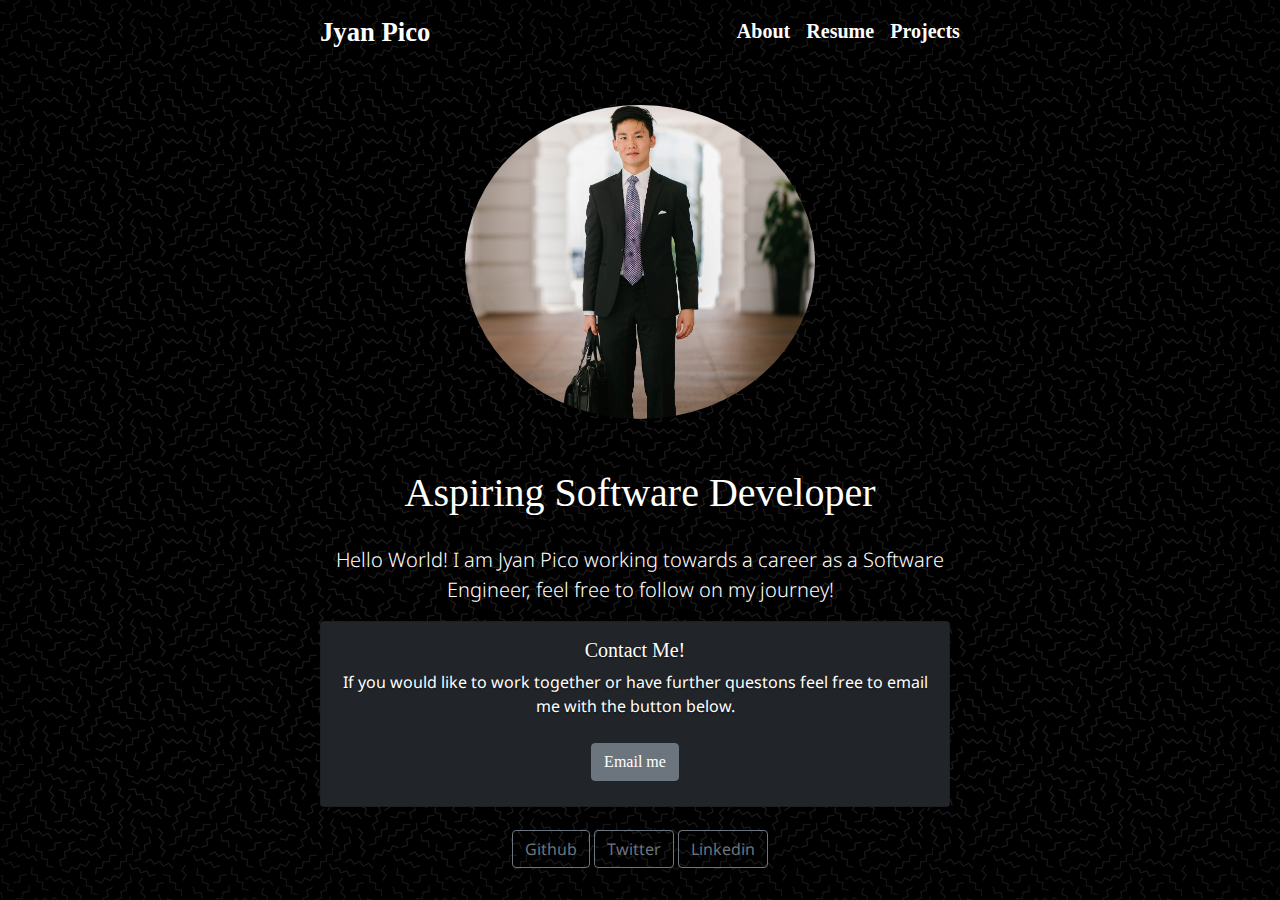
<file: docs/index.html>
<!--top template-->
<!doctype html>
<html lang="en" class="h-100">
  <head>
    <meta charset="utf-8">
    <meta name="viewport" content="width=device-width, initial-scale=1">
    <title>About me</title>
    <link href="css/bootstrap.min.css" rel="stylesheet">
    <link rel="stylesheet" href="https://use.fontawesome.com/releases/v5.0.11/css/all.css" integrity="sha384-p2jx59pefphTFIpeqCcISO9MdVfIm4pNnsL08A6v5vaQc4owkQqxMV8kg4Yvhaw/" crossorigin="anonymous">
    <link rel="canonical" href="https://getbootstrap.com/docs/5.0/examples/cover/">
    <link rel="preconnect" href="https://fonts.googleapis.com">
    <link rel="preconnect" href="https://fonts.gstatic.com" crossorigin>
    <link href="https://fonts.googleapis.com/css2?family=Noto+Sans&family=Ubuntu:ital,wght@1,300&display=swap" rel="stylesheet">
    <link href="css/cover.css" rel="stylesheet">
  </head>
  <body class="d-flex h-100 text-center text-white bg-dark">
    
<div class="cover-container d-flex w-100 h-100 p-3 mx-auto flex-column">
  <header class="mb-auto">
    <div>
      <h3 class="float-md-start mb-0">Jyan Pico</h3>
      <nav class="nav nav-masthead justify-content-center float-md-end">
        <a class="nav-link" href="index.html"><i class="fas fa-fw fa-user"></i>About</a>
        <a class="nav-link" href="resume.html"><i class="fas fa-fw fa-clipboard-list"></i>Resume</a>
        <a class="nav-link" href="projects.html"><i class="fas fa-fw fa-trophy"></i>Projects</a>
      </nav>
    </div>
  </header>

<!-- Content Placeholder-->
<main class="px-3">
  <img src="assets/imgs/stock-asian-man.jpeg" class="img-fluid" />
  <h1>Aspiring Software Developer</h1>
  <p class="lead">Hello World! I am Jyan Pico working towards a career as a Software Engineer, feel free to follow on my journey!</p>
  <p class="lead">
  </p>
</main>


<div class="card text-white bg-dark bg-gradient mb-3" style="max-width: 630px;">
<div class="card-body">
  <h5 class="card-title">Contact Me!</h5>
  <p class="card-text">If you would like to work together or have further questons feel free to email me with the button below.</p>
  <a href="mailto:picojyan@gmail.com" class="btn btn-lg">
    <button type="button" class="btn btn-secondary"> Email me</button>
</a>

</div>
</div>

<!-- Bottom Template-->
<footer class="mt-auto text-white-50">
    <div class="media-buttons">
      <p>
        <a href="https://github.com" class="btn btn-outline-secondary"><i class="fab fa-github"></i> Github</a>
          <a href="https://twitter.com/home" class="btn btn-outline-secondary"><i class="fab fa-twitter"></i> Twitter</a>
          <a href="https://www.linkedin.com/" class="btn btn-outline-secondary"><i class="fab fa-linkedin"></i>Linkedin</a>
      </p>
  </div>
</div>

  </footer>
</div>


    
  </body>
</html>
</file>
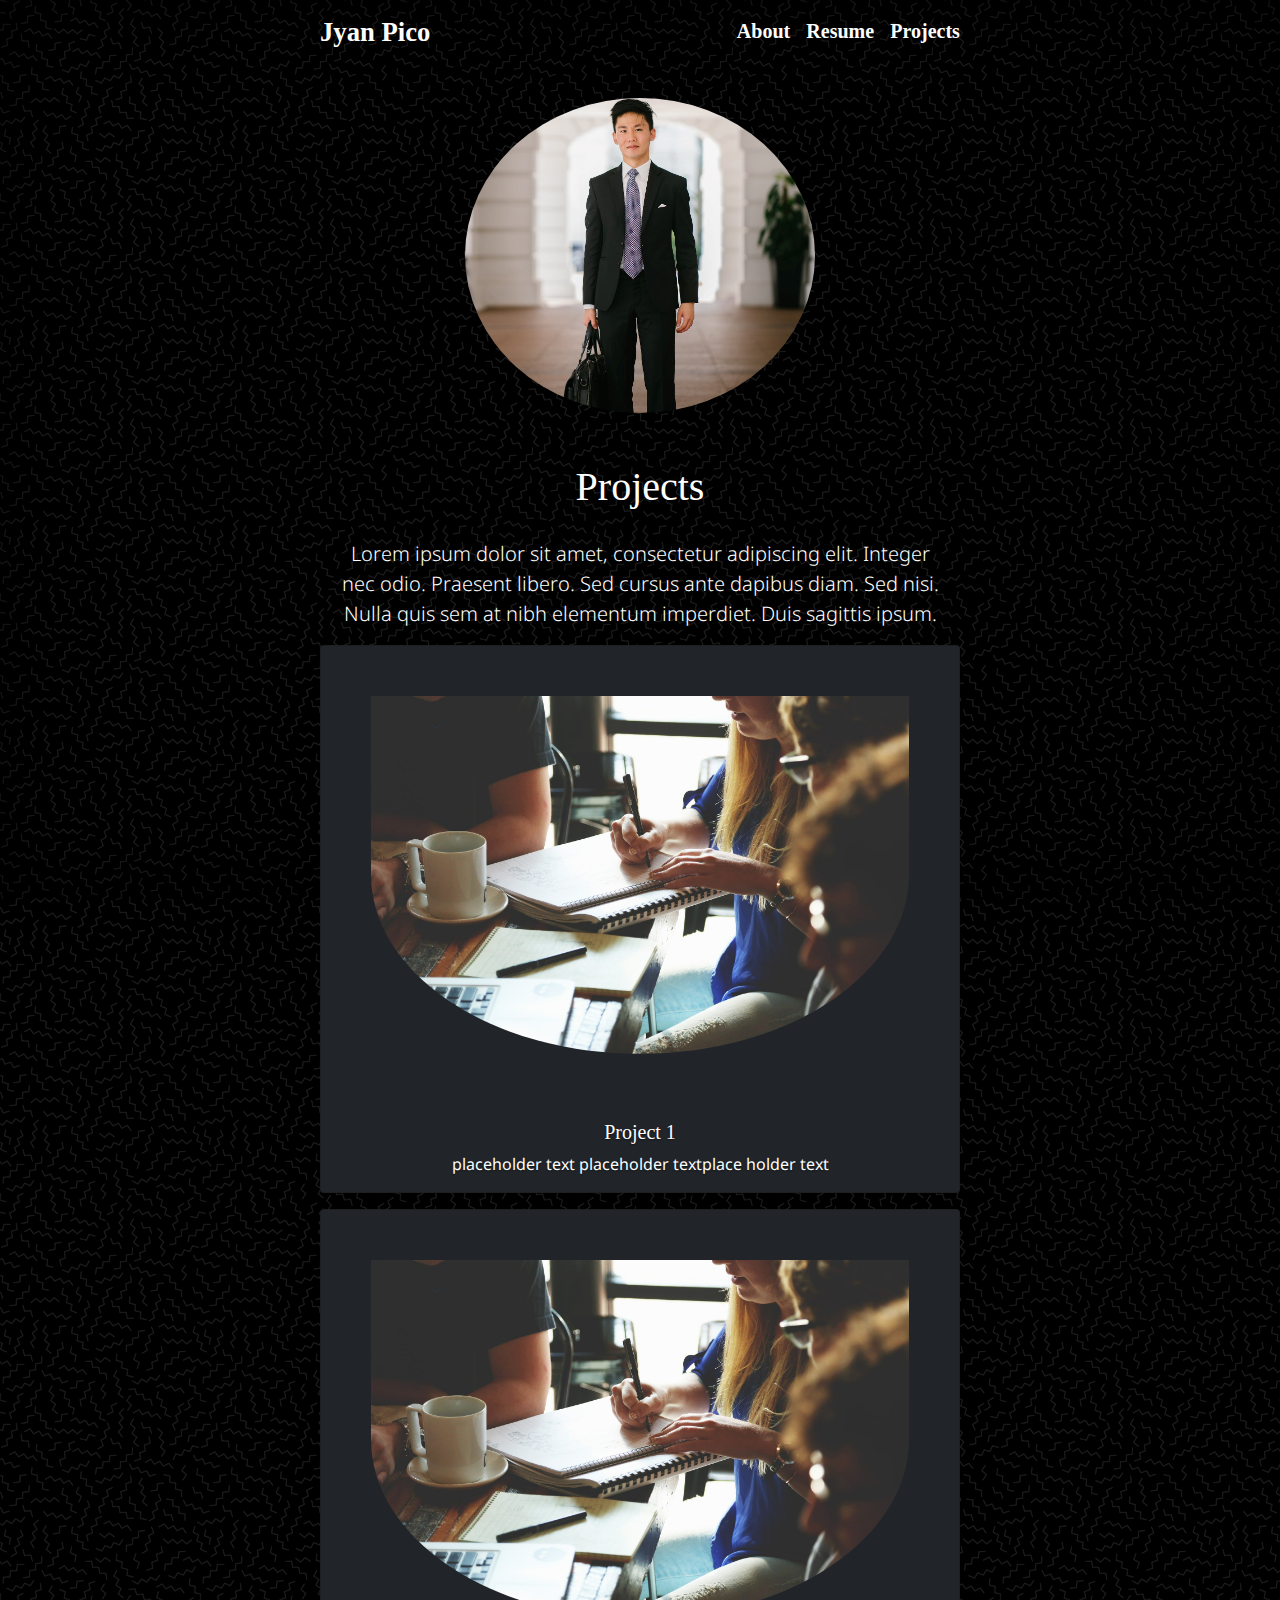
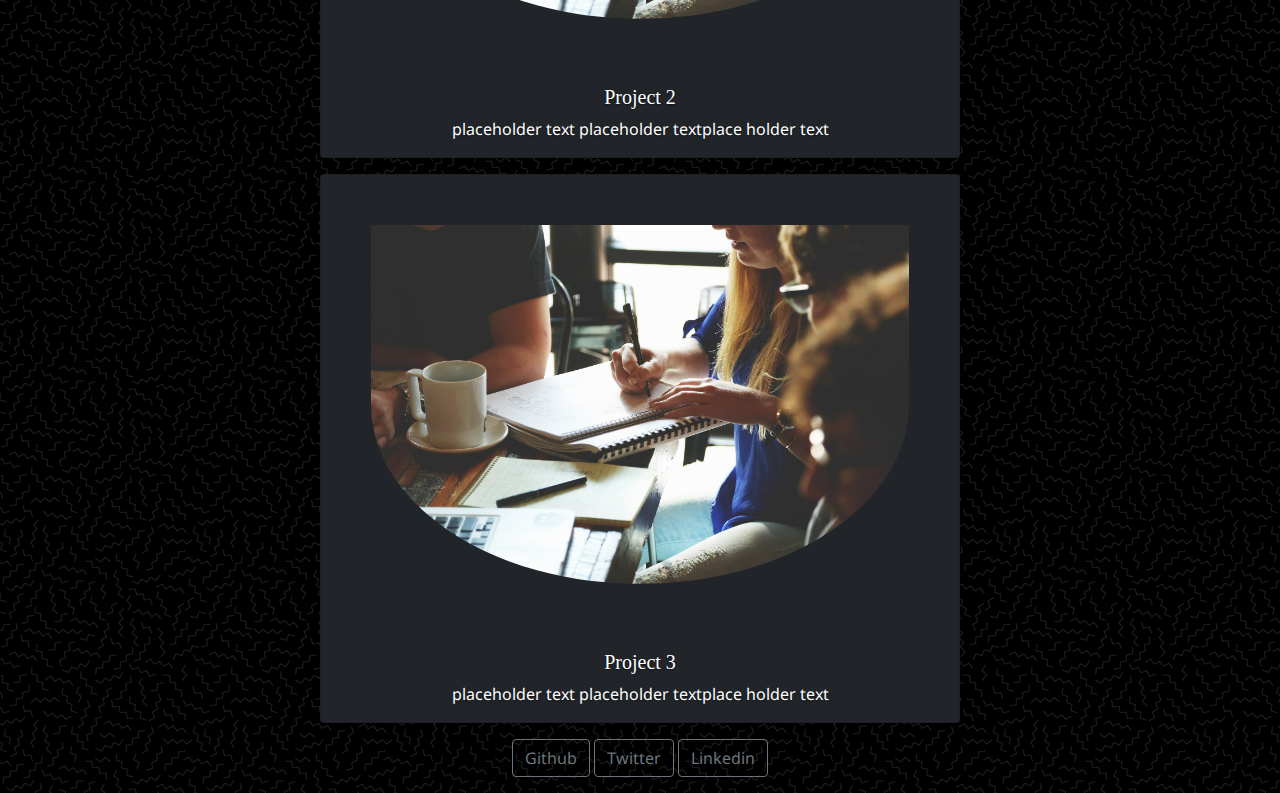
<file: docs/projects.html>
<!--top template-->
<!doctype html>
<html lang="en" class="h-100">
  <head>
    <meta charset="utf-8">
    <meta name="viewport" content="width=device-width, initial-scale=1">
    <title>My Projects</title>
    <link href="css/bootstrap.min.css" rel="stylesheet">
    <link rel="stylesheet" href="https://use.fontawesome.com/releases/v5.0.11/css/all.css" integrity="sha384-p2jx59pefphTFIpeqCcISO9MdVfIm4pNnsL08A6v5vaQc4owkQqxMV8kg4Yvhaw/" crossorigin="anonymous">
    <link rel="canonical" href="https://getbootstrap.com/docs/5.0/examples/cover/">
    <link rel="preconnect" href="https://fonts.googleapis.com">
    <link rel="preconnect" href="https://fonts.gstatic.com" crossorigin>
    <link href="https://fonts.googleapis.com/css2?family=Noto+Sans&family=Ubuntu:ital,wght@1,300&display=swap" rel="stylesheet">
    <link href="css/cover.css" rel="stylesheet">
  </head>
  <body class="d-flex h-100 text-center text-white bg-dark">
    
<div class="cover-container d-flex w-100 h-100 p-3 mx-auto flex-column">
  <header class="mb-auto">
    <div>
      <h3 class="float-md-start mb-0">Jyan Pico</h3>
      <nav class="nav nav-masthead justify-content-center float-md-end">
        <a class="nav-link" href="index.html"><i class="fas fa-fw fa-user"></i>About</a>
        <a class="nav-link" href="resume.html"><i class="fas fa-fw fa-clipboard-list"></i>Resume</a>
        <a class="nav-link" href="projects.html"><i class="fas fa-fw fa-trophy"></i>Projects</a>
      </nav>
    </div>
  </header>

<!-- Content Placeholder-->
<main class="px-3">
  <img src="assets/imgs/stock-asian-man.jpeg" class="img-fluid" />
  <h1>Projects</h1>
  <p class="lead">Lorem ipsum dolor sit amet, consectetur adipiscing elit. Integer nec odio. Praesent libero. Sed cursus ante dapibus diam. Sed nisi. Nulla quis sem at nibh elementum imperdiet. Duis sagittis ipsum.</p>
  <p class="lead">
  </p>
</main>

<div class="card-deck ">
  <div class="card text-white bg-dark bg-gradient mb-3">
    <img class="card-img-top" src="./assets/imgs/startup-594090_1920.jpg">
    <div class="card-body">
      <h5 class="card-title">Project 1 </h5>
      <p class="card-text">placeholder text placeholder textplace holder text</p>
    </div>
  </div>
  <div class="card text-white bg-dark bg-gradient mb-3">
    <img class="card-img-top" src="./assets/imgs/startup-594090_1920.jpg">
    <div class="card-body">
      <h5 class="card-title">Project 2</h5>
      <p class="card-text">placeholder text placeholder textplace holder text</p>
    </div>
  </div>
  <div class="card text-white bg-dark bg-gradient mb-3">
    <img class="card-img-top" src="./assets/imgs/startup-594090_1920.jpg">
    <div class="card-body">
      <h5 class="card-title">Project 3</h5>
      <p class="card-text">placeholder text placeholder textplace holder text</p>
    </div>
  </div>
</div>
<footer class="mt-auto text-white-50">
  <div class="media-buttons">

<!-- Bottom Template-->
<footer class="mt-auto text-white-50">
    <div class="media-buttons">
      <p>
        <a href="https://github.com" class="btn btn-outline-secondary"><i class="fab fa-github"></i> Github</a>
          <a href="https://twitter.com/home" class="btn btn-outline-secondary"><i class="fab fa-twitter"></i> Twitter</a>
          <a href="https://www.linkedin.com/" class="btn btn-outline-secondary"><i class="fab fa-linkedin"></i>Linkedin</a>
      </p>
  </div>
</div>

  </footer>
</div>


    
  </body>
</html>
</file>
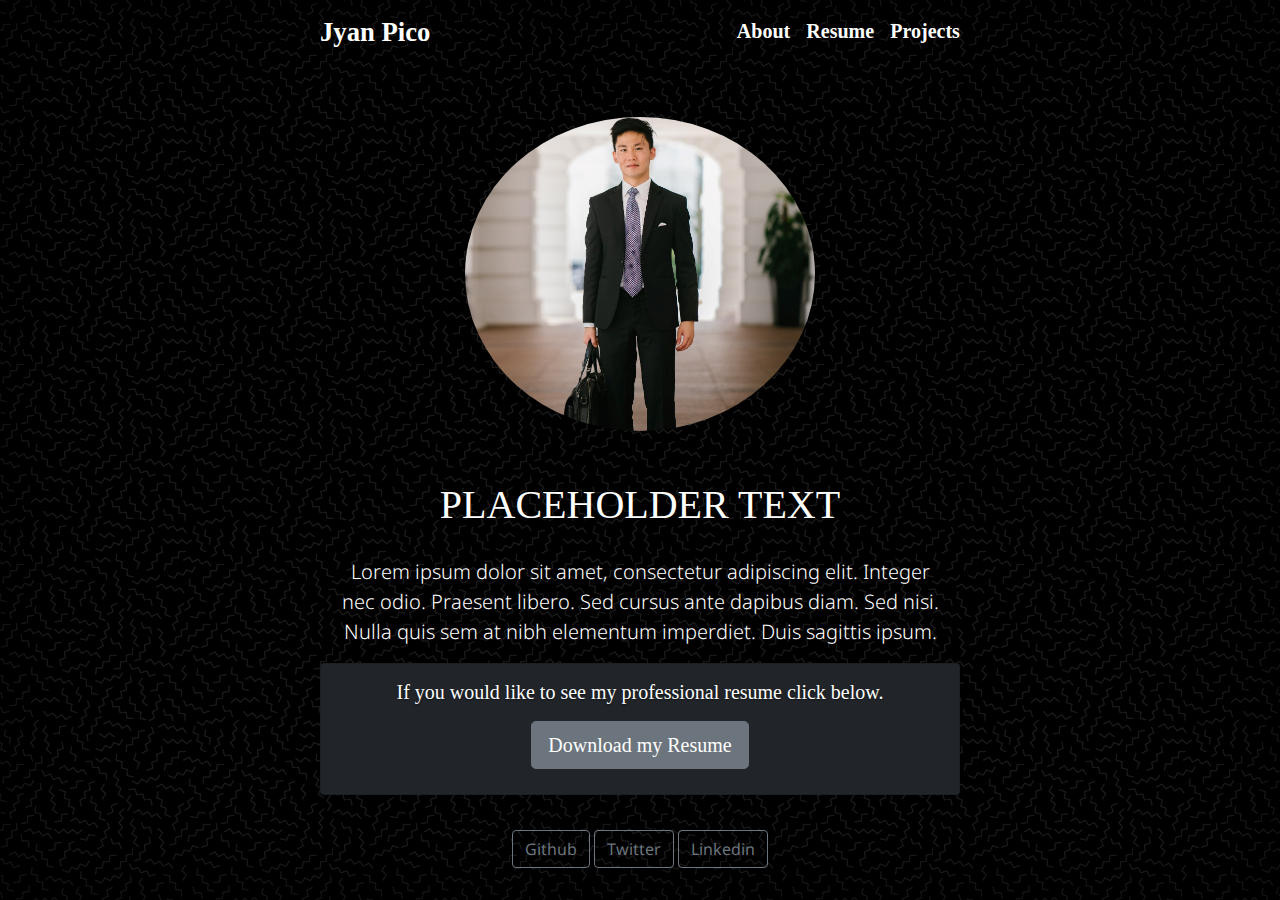
<file: docs/resume.html>
<!--top template-->
<!doctype html>
<html lang="en" class="h-100">
  <head>
    <meta charset="utf-8">
    <meta name="viewport" content="width=device-width, initial-scale=1">
    <title>My Resume</title>
    <link href="css/bootstrap.min.css" rel="stylesheet">
    <link rel="stylesheet" href="https://use.fontawesome.com/releases/v5.0.11/css/all.css" integrity="sha384-p2jx59pefphTFIpeqCcISO9MdVfIm4pNnsL08A6v5vaQc4owkQqxMV8kg4Yvhaw/" crossorigin="anonymous">
    <link rel="canonical" href="https://getbootstrap.com/docs/5.0/examples/cover/">
    <link rel="preconnect" href="https://fonts.googleapis.com">
    <link rel="preconnect" href="https://fonts.gstatic.com" crossorigin>
    <link href="https://fonts.googleapis.com/css2?family=Noto+Sans&family=Ubuntu:ital,wght@1,300&display=swap" rel="stylesheet">
    <link href="css/cover.css" rel="stylesheet">
  </head>
  <body class="d-flex h-100 text-center text-white bg-dark">
    
<div class="cover-container d-flex w-100 h-100 p-3 mx-auto flex-column">
  <header class="mb-auto">
    <div>
      <h3 class="float-md-start mb-0">Jyan Pico</h3>
      <nav class="nav nav-masthead justify-content-center float-md-end">
        <a class="nav-link" href="index.html"><i class="fas fa-fw fa-user"></i>About</a>
        <a class="nav-link" href="resume.html"><i class="fas fa-fw fa-clipboard-list"></i>Resume</a>
        <a class="nav-link" href="projects.html"><i class="fas fa-fw fa-trophy"></i>Projects</a>
      </nav>
    </div>
  </header>

<!-- Content Placeholder-->
<main class="px-3">
  <img src="assets/imgs/stock-asian-man.jpeg" class="img-fluid" />
  <h1>PLACEHOLDER TEXT</h1>
  <p class="lead">Lorem ipsum dolor sit amet, consectetur adipiscing elit. Integer nec odio. Praesent libero. Sed cursus ante dapibus diam. Sed nisi. Nulla quis sem at nibh elementum imperdiet. Duis sagittis ipsum.</p>
  <p class="lead">
  </p>
</main>

<div class="card text-white bg-dark bg-gradient mb-3" style="max-width: 650px;">
<div class="card-body">
  <h5 class="card-text">If you would like to see my professional resume click below.</h5>
  <a href="/assets/PLACEHOLDER-RESUME.pdf" download="PLACEHOLDER-RESUME.pdf" class="btn btn-lg">
    <button type="button" class="btn btn-lg btn-secondary"><i class="fa fa-download"></i>Download my Resume</button>
</a>

</div>
</div>

<!-- Bottom Template-->
<footer class="mt-auto text-white-50">
    <div class="media-buttons">
      <p>
        <a href="https://github.com" class="btn btn-outline-secondary"><i class="fab fa-github"></i> Github</a>
          <a href="https://twitter.com/home" class="btn btn-outline-secondary"><i class="fab fa-twitter"></i> Twitter</a>
          <a href="https://www.linkedin.com/" class="btn btn-outline-secondary"><i class="fab fa-linkedin"></i>Linkedin</a>
      </p>
  </div>
</div>

  </footer>
</div>


    
  </body>
</html>
</file>
<file: docs/css/cover.css>
body {
  text-shadow: 0 .05rem .1rem rgba(0, 0, 0, .5);
  box-shadow: inset 0 0 5rem rgba(0, 0, 0, .5);
  background: url("../assets/imgs/memphis-mini-dark.png")
}

.cover-container {
  max-width: 42em;
}

img {
  border-radius: 150%;
  width: 450px;
  padding: 50px;
}

.card{
  color: white;
}

h1 h3 {
  font-family: 'Ubuntu', sans-serif;
}

h1 {
  padding-bottom: 20px;
}
h3 {
  font-size: 20pt;
  font-weight: bold;
  
}

.nav-link :active {
  background-color: gray;

}

p  {
  font-family: 'Noto Sans', sans-serif;
  font-size: medium;
}

.nav-masthead .nav-link {
  margin-left: 1rem;
  padding: .100px;
  font-weight: bold;
  color: white;
}


.nav-link{
  font-size: 15pt;

}

.nav-link:hover {
  color: gray;
}

.card {
  font-size: 11pt;
}

.media-buttons {
  border: gray;
}
</file>
